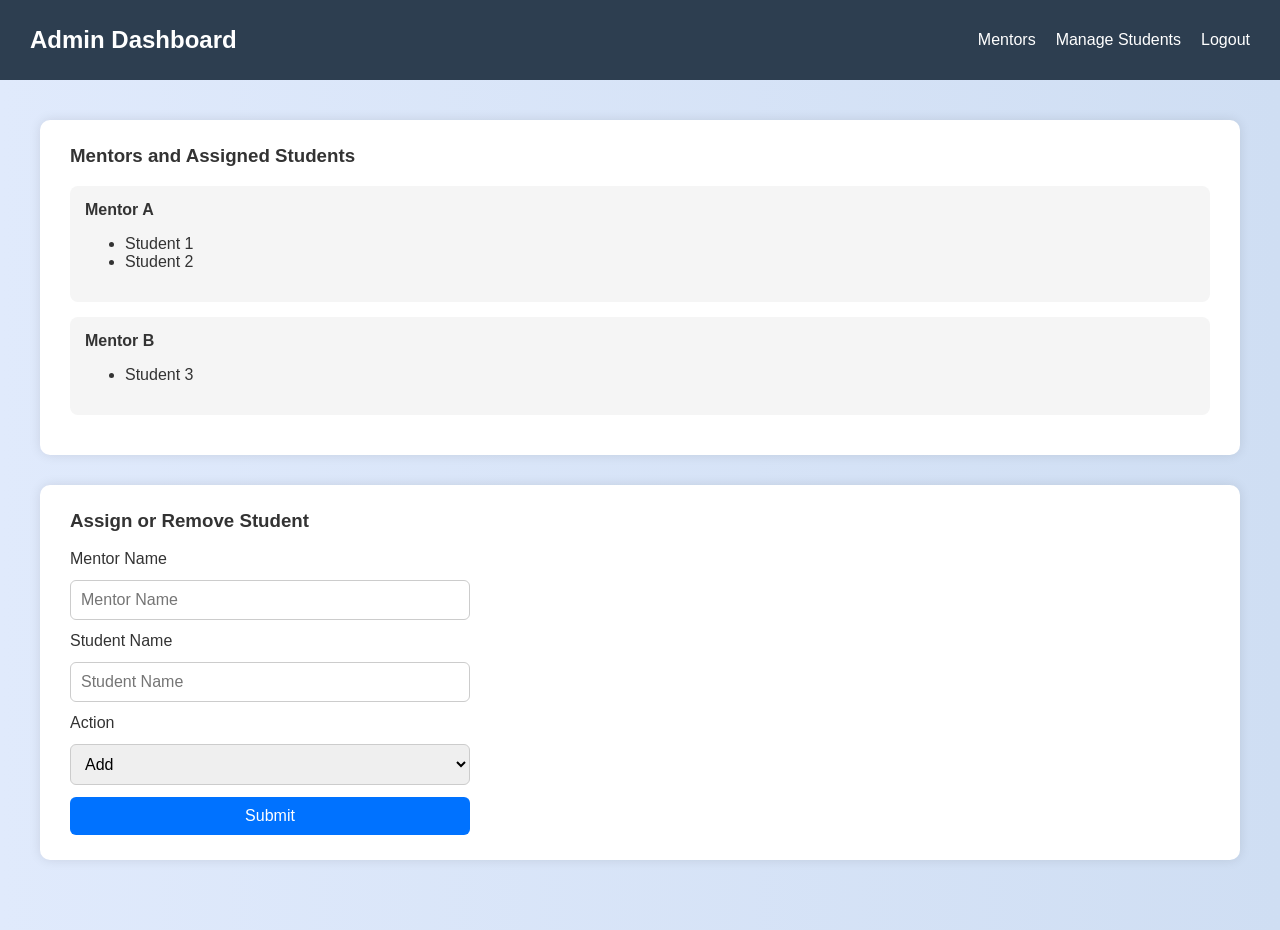
<file: Online mentor-student system/admin_dashboard.html>
<!DOCTYPE html>
<html lang="en">
<head>
  <meta charset="UTF-8" />
  <meta name="viewport" content="width=device-width, initial-scale=1.0"/>
  <title>Admin Dashboard</title>
  <link rel="stylesheet" href="admin-dashboard.css" />
</head>
<body>

  <!-- Navbar -->
  <nav class="navbar">
    <h2>Admin Dashboard</h2>
    <ul>
      <li><a href="#mentors">Mentors</a></li>
      <li><a href="#manage">Manage Students</a></li>
      <li><a href="front_page.html">Logout</a></li>
    </ul>
  </nav>

  <!-- Dashboard Content -->
  <div class="dashboard">

    <!-- Mentors Section -->
    <section id="mentors">
      <h3>Mentors and Assigned Students</h3>
      <div class="mentor-block" id="mentorList">
        <!-- Mentors and students will be loaded here dynamically -->
      </div>
    </section>

    <!-- Manage Section -->
    <section id="manage">
      <h3>Assign or Remove Student</h3>
      <form id="manageForm">
        <label for="mentor">Mentor Name</label>
        <input type="text" id="mentor" placeholder="Mentor Name" required />

        <label for="student">Student Name</label>
        <input type="text" id="student" placeholder="Student Name" required />

        <label for="action">Action</label>
        <select id="action" required>
          <option value="add">Add</option>
          <option value="remove">Remove</option>
        </select>

        <button type="submit">Submit</button>
      </form>
    </section>

  </div>

  <script>
    const mentorData = {
      "Mentor A": ["Student 1", "Student 2"],
      "Mentor B": ["Student 3"]
    };

    function renderMentorList() {
      const container = document.getElementById("mentorList");
      container.innerHTML = "";

      for (let mentor in mentorData) {
        const div = document.createElement("div");
        div.classList.add("mentor-card");

        let students = mentorData[mentor].map(s => `<li>${s}</li>`).join("");

        div.innerHTML = `
          <h4>${mentor}</h4>
          <ul>${students || "<li>No students assigned.</li>"}</ul>
        `;

        container.appendChild(div);
      }
    }

    document.getElementById("manageForm").addEventListener("submit", function(e) {
      e.preventDefault();

      const mentor = document.getElementById("mentor").value.trim();
      const student = document.getElementById("student").value.trim();
      const action = document.getElementById("action").value;

      if (!mentorData[mentor]) mentorData[mentor] = [];

      if (action === "add") {
        if (!mentorData[mentor].includes(student)) {
          mentorData[mentor].push(student);
        }
      } else if (action === "remove") {
        mentorData[mentor] = mentorData[mentor].filter(s => s !== student);
      }

      renderMentorList();
      this.reset();
    });

    renderMentorList();
  </script>

</body>
</html>
</file>
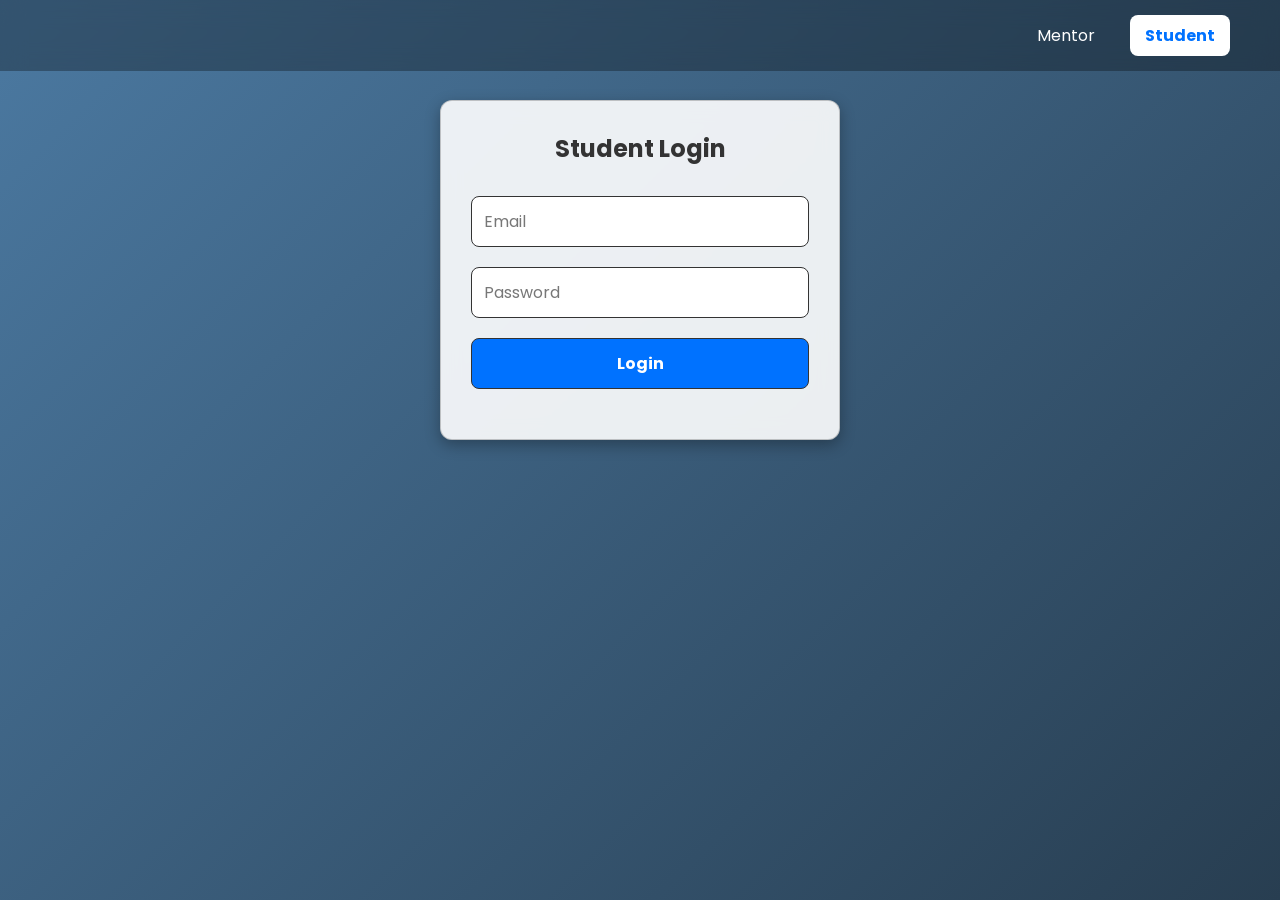
<file: Online mentor-student system/fron_page.html>
<!DOCTYPE html>
<html lang="en">
<head>
    <meta charset="UTF-8">
    <meta name="viewport" content="width=device-width, initial-scale=1.0">
    <title>Login Page</title>
    <link rel="stylesheet" href="frontPage.css">
</head>
<body>

    <!-- Navbar with Role Selection -->
    <nav class="navbar">
        <h1></h1>
        <ul>
            <li onclick="showLogin('mentor')" id="mentor-tab">Mentor</li>
            <li onclick="showLogin('student')" id="student-tab" class="active">Student</li>
        </ul>
    </nav>

    <!-- Login Section -->
    <div class="container">
        <div class="login-box">
            <h2 id="login-title">Student Login</h2>
            <form id="loginForm">
                <input type="email" id="email" placeholder="Email" required>
                <input type="password" id="password" placeholder="Password" required>
                <button type="submit">Login</button>
            </form>
            <p class="error-message" id="errorMessage"></p>
        </div>
    </div>

    <script>
        let selectedRole = "student";
    
        function showLogin(role) {
            selectedRole = role;
            document.getElementById("login-title").textContent = role.charAt(0).toUpperCase() + role.slice(1) + " Login";
    
            document.querySelectorAll(".navbar ul li").forEach(tab => tab.classList.remove("active"));
            document.getElementById(role + "-tab").classList.add("active");
        }
    
        document.getElementById("loginForm").addEventListener("submit", async function (e) {
            e.preventDefault();
    
            const email = document.getElementById("email").value;
            const password = document.getElementById("password").value;
    
            const endpoint = `http://127.0.0.1:5000/${selectedRole}s`;
    
            try {
                const res = await fetch(endpoint);
                const users = await res.json();
    
                const user = users.find(u => u.email === email && u.password === password);
    
                if (user) {
                    if (selectedRole === "student") {
                        localStorage.setItem("student", JSON.stringify(user));
                        window.location.href = "student_dashboard.html";
                    } else if (selectedRole === "mentor") {
                        localStorage.setItem("mentor", JSON.stringify(user));
                        window.location.href = "mentor_dashboard.html";
                    } else if (selectedRole === "admin") {
                        localStorage.setItem("admin", JSON.stringify(user));
                        window.location.href = "admin-dashboard.html";
                    }
                } else {
                    document.getElementById("errorMessage").textContent = "Invalid credentials!";
                }
            } catch (error) {
                console.error("Fetch error:", error);
                document.getElementById("errorMessage").textContent = "Something went wrong!";
            }
        });
    </script>
    
</body>
</html>
</file>
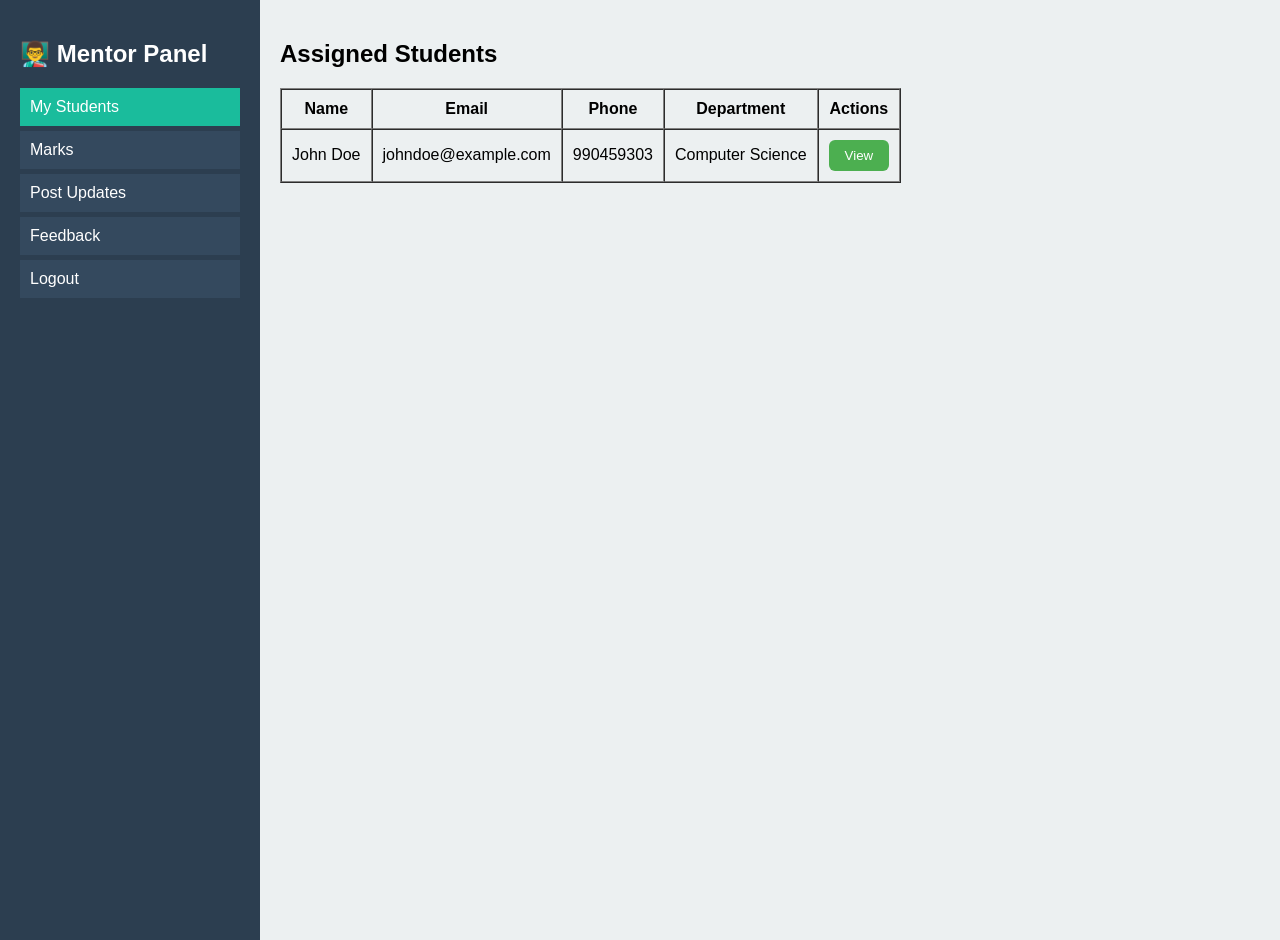
<file: Online mentor-student system/mentor_dashboard.html>
<!DOCTYPE html>
<html lang="en">
<head>
  <meta charset="UTF-8">
  <title>Mentor Dashboard</title>
  <link rel="stylesheet" href="mentor-dashboard.css">
</head>
<body>
  <div class="dashboard">
    <aside class="sidebar">
      <h2>👨‍🏫 Mentor Panel</h2>
      <ul>
        <li class="active" data-section="students">My Students</li>
        <li data-section="marks">Marks</li>
        <li data-section="updates">Post Updates</li>
        <li data-section="feedback">Feedback</li>
        <li id="logout">Logout</li>
      </ul>
    </aside>

    <main class="main-content">
      <!-- My Students -->
      <section id="students" class="content-section active">
        <h2>Assigned Students</h2>
<table id="assignedStudentsTable" border="1" cellspacing="0" cellpadding="10">
  <thead>
    <tr>
      <th>Name</th>
      <th>Email</th>
      <th>Phone</th>
      <th>Department</th>
      <th>Actions</th>
    </tr>
  </thead>
  <tbody id="studentList">
    <!-- Student rows will go here -->
    <tr>
      <td>John Doe</td>
      <td>johndoe@example.com</td>
      <td>990459303</td>
      <td>Computer Science</td>
      <td>
        <button class="view-btn" 
                data-name="John Doe" 
                data-email="johndoe@example.com" 
                data-phone="+1234567890" 
                data-dept="Computer Science">View</button>
      </td>
    </tr>
  </tbody>
</table>

<!-- Add this below all sections inside main-content -->
<div id="studentProfileModal" class="modal hidden">
  <div class="modal-content">
    <span id="closeModal" class="close-btn">&times;</span>
    <h3>Student Profile</h3>
    <p><strong>Name:</strong> <span id="profileName"></span></p>
    <p><strong>Email:</strong> <span id="profileEmail"></span></p>
    <p><strong>Phone:</strong> <span id="profilePhone"></span></p>
    <p><strong>Department:</strong> <span id="profileDept"></span></p>
  </div>
</div>

  </table>
    </section>

      

      <!-- Post Update -->
      <section id="updates" class="content-section">
        <h2>Post Update for Students</h2>
        <form id="updateForm">
          <textarea id="mentorUpdate" rows="4" placeholder="Write your update..."></textarea>
          <button type="submit">Post Update</button>
        </form>
      </section>

      <!-- Feedback Section -->
      <section id="feedback" class="content-section">
        <h2>Student Feedback</h2>
        <div id="feedbackList">
          <!-- Feedback will be injected here -->
        </div>
      </section>
    </main>
  </div>

  <script src="mentor-dashboard.js"></script>
</body>
</html>
</file>
<file: Online mentor-student system/admin-dashboard.css>
body {
    margin: 0;
    font-family: 'Segoe UI', sans-serif;
    background: linear-gradient(to right, #e0eafc, #cfdef3);
    color: #333;
  }
  
  .navbar {
    background: #2d3e50;
    color: #fff;
    padding: 15px 30px;
    display: flex;
    justify-content: space-between;
    align-items: center;
  }
  
  .navbar h2 {
    margin: 0;
  }
  
  .navbar ul {
    list-style: none;
    display: flex;
    gap: 20px;
  }
  
  .navbar ul li a {
    color: #fff;
    text-decoration: none;
  }
  
  .dashboard {
    padding: 40px;
  }
  
  section {
    background: #fff;
    padding: 25px 30px;
    margin-bottom: 30px;
    border-radius: 10px;
    box-shadow: 0 0 12px rgba(0, 0, 0, 0.1);
  }
  
  .mentor-card {
    background: #f5f5f5;
    padding: 15px;
    border-radius: 8px;
    margin-bottom: 15px;
  }
  
  h3 {
    margin-top: 0;
  }
  
  h4 {
    margin: 0 0 10px;
  }
  
  form {
    display: flex;
    flex-direction: column;
    gap: 12px;
    max-width: 400px;
  }
  
  input, select, button {
    padding: 10px;
    font-size: 16px;
    border-radius: 6px;
    border: 1px solid #ccc;
  }
  
  button {
    background-color: #0072ff;
    color: white;
    border: none;
    cursor: pointer;
  }
  
  button:hover {
    background-color: #005bb5;
  }
</file>
<file: Online mentor-student system/frontPage.css>
/* Google Font */
@import url('https://fonts.googleapis.com/css2?family=Poppins:wght@300;400;600&display=swap');

/* Global Styles */
* {
    margin: 0;
    padding: 0;
    box-sizing: border-box;
    font-family: 'Poppins', sans-serif;
}

body {
    display: flex;
    flex-direction: column;
    align-items: center;
    height: 100vh;
    background: linear-gradient(135deg, #4b79a1, #283e51);
    color: #fff;
}

/* Navbar */
.navbar {
    width: 100%;
    background: rgba(0, 0, 0, 0.3);
    backdrop-filter: blur(12px);
    display: flex;
    justify-content: space-between;
    align-items: center;
    padding: 15px 50px;
    position: fixed;
    top: 0;
    left: 0;
}

.navbar h1 {
    font-size: 24px;
    color: #fff;
    font-weight: 600;
}

.navbar ul {
    list-style: none;
    display: flex;
    gap: 20px;
}

.navbar ul li {
    padding: 8px 15px;
    font-size: 16px;
    color: white;
    cursor: pointer;
    border-radius: 8px;
    transition: 0.3s;
}

.navbar ul li:hover, .navbar ul li.active {
    background: white;
    color: #0072ff;
    font-weight: bold;
}

/* Container */
.container {
    margin-top: 100px;
    display: flex;
    justify-content: center;
    align-items: center;
    width: 100%;
    max-width: 400px;
}

/* Login Box */
.login-box {
    background: rgba(255, 255, 255, 0.9);
    padding: 30px;
    border-radius: 12px;
    box-shadow: 0 5px 15px rgba(0, 0, 0, 0.3);
    backdrop-filter: blur(10px);
    text-align: center;
    width: 100%;
    color: #333;
    border: 1px solid rgba(0, 0, 0, 0.2);
}

h2 {
    font-size: 24px;
    color: #333;
    margin-bottom: 20px;
}

/* Form Inputs */
form {
    display: flex;
    flex-direction: column;
}

input, button {
    margin: 10px 0;
    padding: 12px;
    font-size: 16px;
    border-radius: 8px;
    border: 1px solid #333;
    outline: none;
    transition: 0.3s ease-in-out;
}

input {
    background: white;
    color: #333;
}

input::placeholder {
    color: #777;
}

/* Button */
button {
    background: #0072ff;
    color: white;
    font-weight: bold;
    cursor: pointer;
}

button:hover {
    background: #005bb5;
}

/* Error Message */
.error-message {
    color: #ff4d4d;
    font-size: 14px;
    margin-top: 10px;
}

/* Responsive */
@media (max-width: 600px) {
    .navbar {
        flex-direction: column;
        text-align: center;
    }

    .navbar ul {
        flex-direction: column;
        gap: 10px;
    }

    .container {
        width: 90%;
    }
}
</file>
<file: Online mentor-student system/mentor-dashboard.css>
body {
  margin: 0;
  font-family: Arial, sans-serif;
  display: flex;
}

.dashboard {
  display: flex;
  width: 100%;
}

.sidebar {
  width: 220px;
  background-color: #2c3e50;
  color: white;
  padding: 20px;
  min-height: 100vh;
}

.sidebar h2 {
  margin-bottom: 20px;
}

.sidebar ul {
  list-style: none;
  padding: 0;
}

.sidebar li {
  padding: 10px;
  margin: 5px 0;
  background-color: #34495e;
  cursor: pointer;
}

.sidebar li.active,
.sidebar li:hover {
  background-color: #1abc9c;
}

.main-content {
  flex-grow: 1;
  padding: 20px;
  background: #ecf0f1;
}

.content-section {
  display: none;
}

.content-section.active {
  display: block;
}

.student-card {
  background-color: white;
  padding: 15px;
  margin: 10px 0;
  border-radius: 5px;
  box-shadow: 0 0 5px rgba(0,0,0,0.1);
}
.modal {
  position: fixed;
  top: 0; left: 0;
  width: 100%; height: 100%;
  background-color: rgba(0, 0, 0, 0.5);
  display: flex;
  justify-content: center;
  align-items: center;
  z-index: 1000;
}

.modal.hidden {
  display: none;
}

.modal-content {
  background-color: #fff;
  padding: 20px;
  border-radius: 8px;
  width: 300px;
  position: relative;
}

.close-btn {
  position: absolute;
  top: 8px; right: 12px;
  font-size: 20px;
  cursor: pointer;
}
.view-btn {
  padding: 8px 16px;
  background-color: #4CAF50; /* Green */
  color: white;
  border: none;
  border-radius: 6px;
  cursor: pointer;
  transition: background-color 0.3s ease;
}

.view-btn:hover {
  background-color: #45a049;
}
</file>
